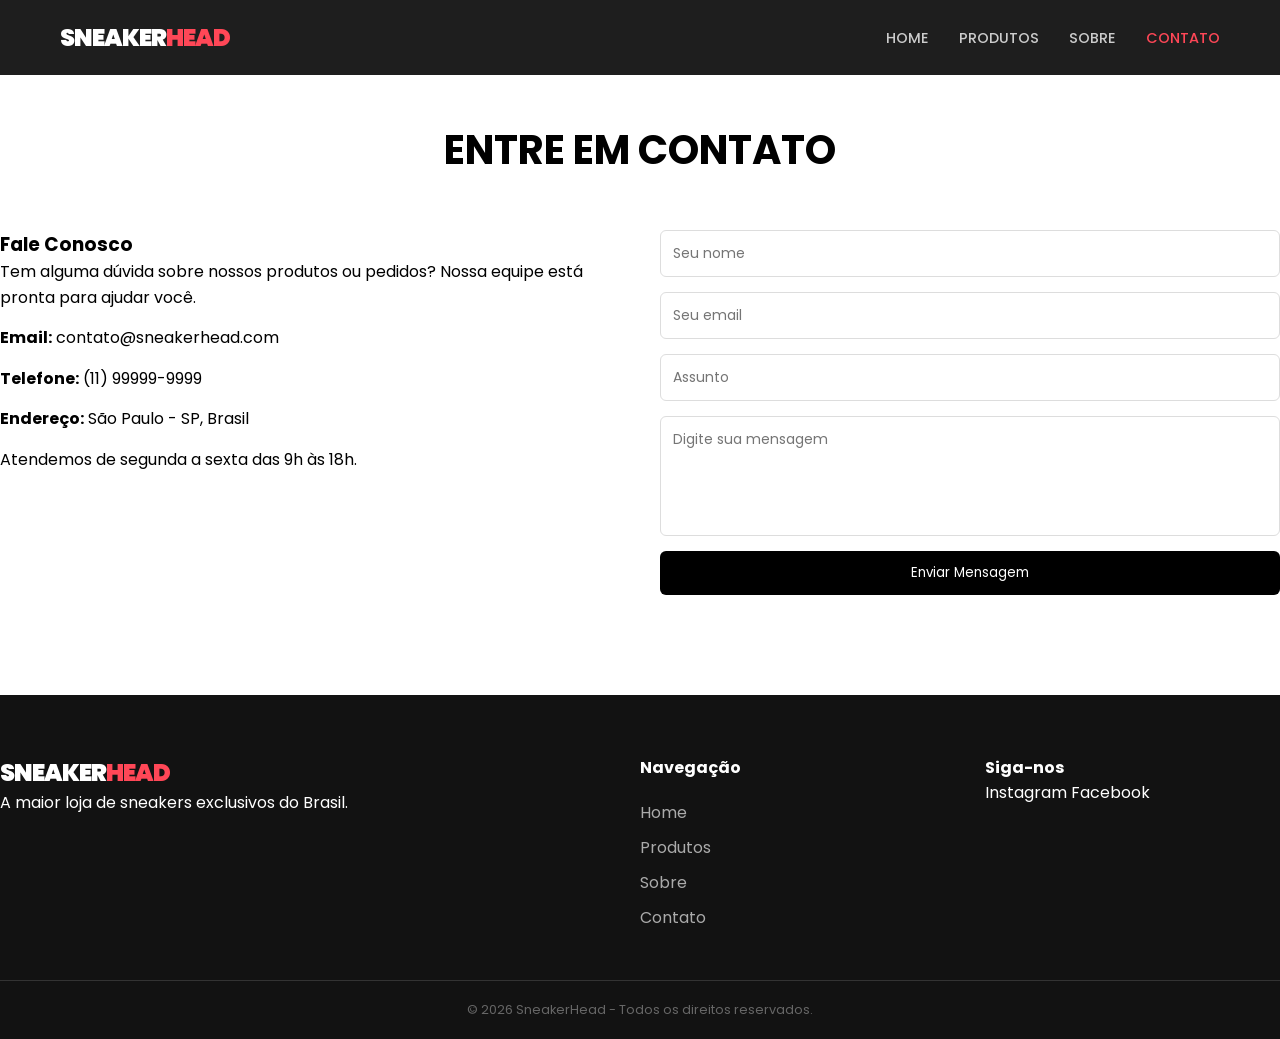
<file: contato.html>
<!DOCTYPE html>
<html lang="pt-br">
<head>
    <meta charset="UTF-8">
    <meta name="viewport" content="width=device-width, initial-scale=1.0">
    <title>Sneaker Store | Contato</title>
    <link rel="stylesheet" href="css/style.css">

    <style>
        main{
            padding-top:120px;
        }

        .contact-section{
            margin-top:40px;
        }

        .contact-grid{
            display:grid;
            grid-template-columns:1fr 1fr;
            gap:40px;
            margin-top:40px;
        }

        .contact-info p{
            margin-bottom:15px;
            line-height:1.6;
        }

        .contact-form{
            display:flex;
            flex-direction:column;
            gap:15px;
        }

        .contact-form input,
        .contact-form textarea{
            padding:12px;
            border:1px solid #ddd;
            border-radius:6px;
            font-size:14px;
        }

        .contact-form textarea{
            resize:none;
            height:120px;
        }

        .btn-send{
            padding:12px;
            background:#000;
            color:#fff;
            border:none;
            border-radius:6px;
            cursor:pointer;
        }

        .btn-send:hover{
            opacity:0.9;
        }
    </style>
</head>

<body>

<header>
    <nav>
        <div class="logo">SNEAKER<span>HEAD</span></div>
        <div class="menu-toggle" id="mobile-menu">
            <span class="bar"></span>
            <span class="bar"></span>
            <span class="bar"></span>
        </div>
        <ul class="nav-links">
            <li><a href="index.html">Home</a></li>
            <li><a href="produtos.html">Produtos</a></li>
            <li><a href="sobre.html">Sobre</a></li>
            <li><a href="contato.html" class="active">Contato</a></li>
        </ul>
    </nav>
</header>

<main class="container">

<h2 class="section-title">Entre em Contato</h2>

<section class="contact-section">

<div class="contact-grid">

<div class="contact-info">

<h3>Fale Conosco</h3>

<p>
Tem alguma dúvida sobre nossos produtos ou pedidos?
Nossa equipe está pronta para ajudar você.
</p>

<p><strong>Email:</strong> contato@sneakerhead.com</p>
<p><strong>Telefone:</strong> (11) 99999-9999</p>
<p><strong>Endereço:</strong> São Paulo - SP, Brasil</p>

<p>
Atendemos de segunda a sexta das 9h às 18h.
</p>

</div>

<div>

<form class="contact-form">

<input type="text" placeholder="Seu nome" required>

<input type="email" placeholder="Seu email" required>

<input type="text" placeholder="Assunto">

<textarea placeholder="Digite sua mensagem"></textarea>

<button type="submit" class="btn-send">Enviar Mensagem</button>

</form>

</div>

</div>

</section>

</main>

<footer>

<div class="container footer-content">

<div class="footer-brand">
<div class="logo">SNEAKER<span>HEAD</span></div>
<p>A maior loja de sneakers exclusivos do Brasil.</p>
</div>

<div class="footer-links">
<h4>Navegação</h4>
<ul>
<li><a href="index.html">Home</a></li>
<li><a href="produtos.html">Produtos</a></li>
<li><a href="sobre.html">Sobre</a></li>
<li><a href="contato.html">Contato</a></li>
</ul>
</div>

<div class="footer-social">
<h4>Siga-nos</h4>
<div class="social-icons">
<span>Instagram</span>
<span>Facebook</span>
</div>
</div>

</div>

<div class="footer-bottom">
<p>&copy; 2026 SneakerHead - Todos os direitos reservados.</p>
</div>

</footer>

<script src="js/script.js"></script>
</body>
</html>
</file>
<file: css/style.css>
@import url('https://fonts.googleapis.com/css2?family=Poppins:wght@400;700;900&display=swap');

:root {
    --primary: #ff4757;
    --dark: #121212;
    --light: #ffffff;
    --gray: #f4f4f4;
    --transition: all 0.3s ease;
}

* {
    margin: 0;
    padding: 0;
    box-sizing: border-box;
    font-family: 'Poppins', sans-serif;
}

body {
    background-color: var(--light);
}

/* Navbar Moderna */
header {
    background: rgba(18, 18, 18, 0.95);
    padding: 20px 0;
    position: fixed;
    width: 100%;
    top: 0;
    z-index: 1000;
    backdrop-filter: blur(10px);
}

nav {
    max-width: 1200px;
    margin: 0 auto;
    display: flex;
    justify-content: space-between;
    align-items: center;
    padding: 0 20px;
}

.logo {
    color: white;
    font-size: 1.5rem;
    font-weight: 900;
    letter-spacing: -1px;
}

.logo span { color: var(--primary); }

.nav-links {
    display: flex;
    list-style: none;
    gap: 30px;
}

.nav-links a {
    color: #ccc;
    text-decoration: none;
    font-weight: 500;
    font-size: 0.9rem;
    text-transform: uppercase;
    transition: var(--transition);
}

.nav-links a:hover, .nav-links a.active {
    color: var(--primary);
}

.menu-toggle {
    display: none;
    flex-direction: column;
    justify-content: space-between;
    width: 30px;
    height: 20px;
    cursor: pointer;
    z-index: 1001;
}

.menu-toggle .bar {
    width: 100%;
    height: 3px;
    background-color: white;
    transition: var(--transition);
}

/* Hamburger animation classes */
.menu-toggle.active .bar:nth-child(1) {
    transform: translateY(8px) rotate(45deg);
}

.menu-toggle.active .bar:nth-child(2) {
    opacity: 0;
}

.menu-toggle.active .bar:nth-child(3) {
    transform: translateY(-9px) rotate(-45deg);
}

/* Hero Section com Impacto */
.hero {
    height: 100vh;
    background: linear-gradient(rgba(0,0,0,0.7), rgba(0,0,0,0.7)), 
                url('https://images.unsplash.com/photo-1552346154-21d32810aba3?q=80&w=2070') center/cover;
    display: flex;
    align-items: center;
    justify-content: center;
    text-align: center;
    color: white;
    padding: 0 20px;
}

.hero-content h1 {
    font-size: clamp(3rem, 8vw, 5rem);
    font-weight: 900;
    text-transform: uppercase;
    line-height: 0.9;
    margin-bottom: 20px;
}

.hero-content p {
    font-size: 1.2rem;
    margin-bottom: 30px;
    color: #ddd;
    max-width: 600px;
    margin-inline: auto;
}

/* Botão Moderno */
.btn-primary {
    background: var(--primary);
    color: white;
    padding: 15px 40px;
    border: none;
    border-radius: 0; /* Quadrado passa uma ideia mais 'sport/urban' */
    font-weight: 700;
    text-transform: uppercase;
    text-decoration: none;
    letter-spacing: 1px;
    display: inline-block;
    transition: var(--transition);
    box-shadow: 0 10px 20px rgba(255, 71, 87, 0.3);
}

.btn-primary:hover {
    transform: translateY(-3px);
    box-shadow: 0 15px 25px rgba(255, 71, 87, 0.4);
    background: #ff6b81;
}

/* Carrossel */
.swiper { width: 100%; height: 80vh; }
.hero-slide { 
    background-size: cover; 
    background-position: center; 
    display: flex; 
    align-items: center; 
    justify-content: center; 
}
.swiper-button-next, .swiper-button-prev { color: var(--primary) !important; }

/* Vitrine de Produtos (9 itens) */
.products-section { padding: 80px 20px; }
.section-title { text-align: center; margin-bottom: 50px; font-size: 2.5rem; text-transform: uppercase; }

.product-grid { 
    display: grid; 
    grid-template-columns: repeat(3, 1fr); /* 3 colunas para desktop */
    gap: 30px; 
}

.product-card { 
    background: #fff; 
    border: 1px solid #eee; 
    transition: var(--transition); 
}
.product-card:hover { transform: translateY(-5px); box-shadow: 0 10px 30px rgba(0,0,0,0.1); }

.product-image { position: relative; background: var(--gray); overflow: hidden; }
.product-image img { width: 100%; transition: 0.5s; }
.product-card:hover img { transform: scale(1.1); }

.tag { 
    position: absolute; top: 10px; left: 10px; background: var(--primary); 
    color: white; padding: 5px 15px; font-size: 0.7rem; font-weight: bold; 
}

.product-info { padding: 20px; text-align: left; }
.price { color: var(--primary); font-weight: bold; font-size: 1.2rem; margin: 10px 0; }
.btn-buy { 
    width: 100%; padding: 10px; background: var(--dark); color: white; 
    border: none; cursor: pointer; font-weight: bold; 
}

/* Footer Moderno */
footer { background: var(--dark); color: white; padding: 60px 0 20px; margin-top: 100px; }
.footer-content { 
    display: grid; 
    grid-template-columns: 2fr 1fr 1fr; 
    gap: 50px; 
    padding-bottom: 40px;
    border-bottom: 1px solid #333;
}
.footer-links ul { list-style: none; margin-top: 20px; }
.footer-links a { color: #aaa; text-decoration: none; display: block; margin-bottom: 10px; }
.footer-bottom { text-align: center; padding-top: 20px; color: #666; font-size: 0.8rem; }

/* Responsividade */
@media (max-width: 992px) { 
    .product-grid { grid-template-columns: repeat(2, 1fr); } 
}
@media (max-width: 768px) {
    .menu-toggle {
        display: flex;
    }
    .nav-links {
        position: fixed;
        right: -100%;
        top: 0;
        height: 100vh;
        width: 70%;
        background-color: rgba(18, 18, 18, 0.98);
        display: flex;
        flex-direction: column;
        justify-content: center;
        align-items: center;
        transition: 0.4s ease-in-out;
        z-index: 1000;
        box-shadow: -5px 0 15px rgba(0,0,0,0.5);
    }
    .nav-links.active {
        right: 0;
    }
    .nav-links li {
        margin: 20px 0;
    }
    .nav-links a {
        font-size: 1.2rem;
    }
    
    .hero-content h1 { font-size: 2.5rem; }
    .hero-content p { font-size: 1rem; }
}

@media (max-width: 600px) { 
    .product-grid { grid-template-columns: 1fr; } 
    .footer-content { grid-template-columns: 1fr; } 
    .nav-links { width: 100%; }
}
</file>
